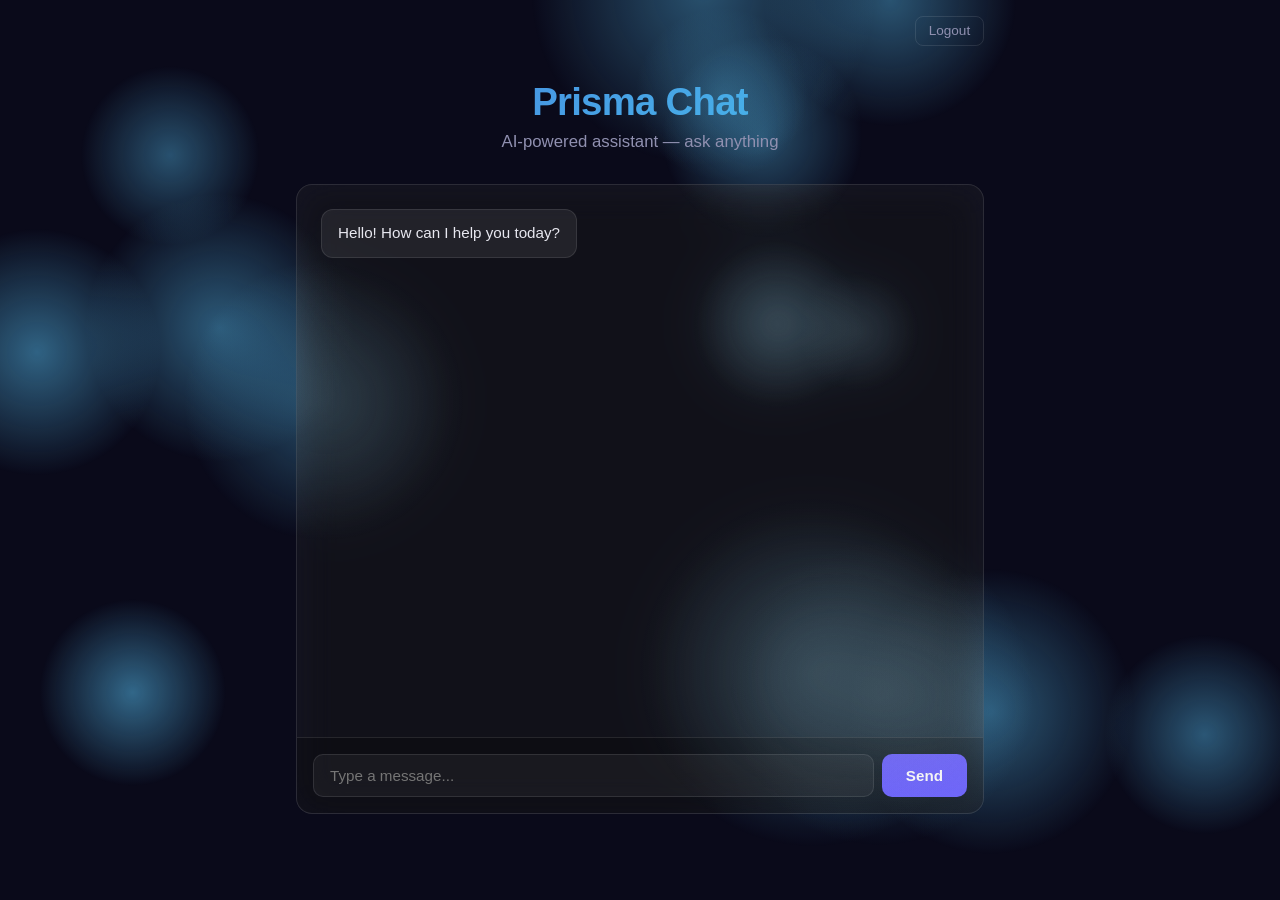
<file: frontend/index.html>
<!DOCTYPE html>
<html lang="en">
<head>
    <meta charset="UTF-8">
    <meta name="viewport" content="width=device-width, initial-scale=1.0">
    <title>Prisma Chat</title>
    <link rel="icon" type="image/svg+xml" href="favicon.svg">
    <link rel="stylesheet" href="css/style.css">
</head>
<body>
    <div id="bg"></div>

    <main>
        <section class="hero">
            <h1>Prisma Chat</h1>
            <p class="tagline">AI-powered assistant &mdash; ask anything</p>
            <a href="/logout" class="logout-btn">Logout</a>
        </section>

        <section class="chat-container">
            <div class="chat-messages" id="chatMessages">
                <div class="message assistant">
                    <div class="bubble">Hello! How can I help you today?</div>
                </div>
            </div>
            <form class="chat-input" id="chatForm">
                <input type="text" id="chatInput" placeholder="Type a message..." autocomplete="off" required>
                <button type="submit" id="sendBtn">Send</button>
            </form>
        </section>
    </main>

    <script src="js/background.js"></script>
    <script src="js/chat.js"></script>
</body>
</html>
</file>
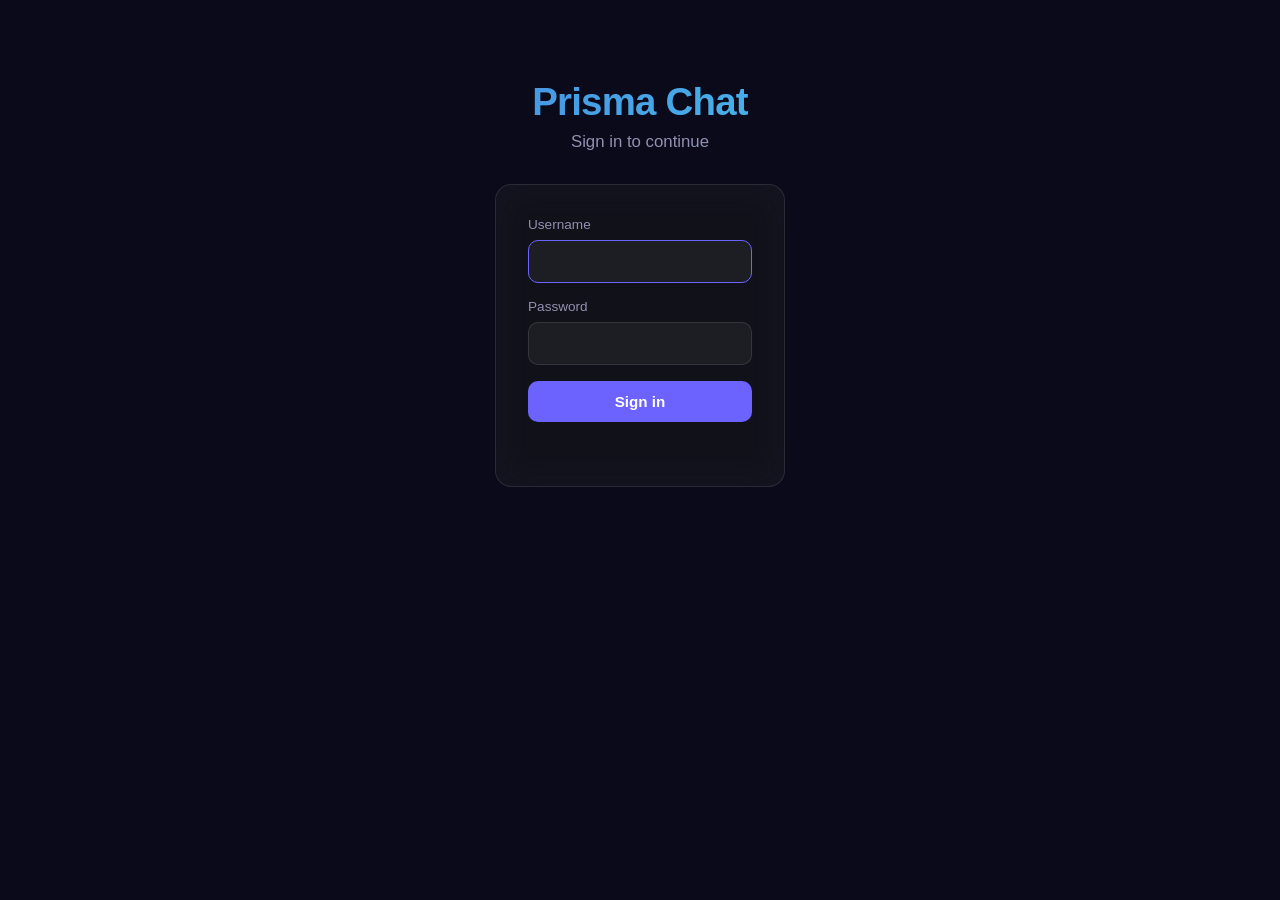
<file: frontend/login.html>
<!DOCTYPE html>
<html lang="en">
<head>
    <meta charset="UTF-8">
    <meta name="viewport" content="width=device-width, initial-scale=1.0">
    <title>Prisma Chat - Login</title>
    <link rel="icon" type="image/svg+xml" href="favicon.svg">
    <link rel="stylesheet" href="css/style.css">
    <style>
        .login-container {
            max-width: 380px;
            margin: 0 auto;
            background: var(--glass-bg);
            border: 1px solid var(--glass-border);
            border-radius: 16px;
            backdrop-filter: blur(20px) brightness(0.5);
            -webkit-backdrop-filter: blur(20px) brightness(0.5);
            padding: 2rem;
        }
        .login-field {
            display: flex;
            flex-direction: column;
            gap: 0.5rem;
            margin-bottom: 1rem;
        }
        .login-field label {
            font-size: 0.85rem;
            color: var(--text-secondary);
        }
        .login-field input {
            padding: 0.75rem 1rem;
            border-radius: 10px;
            border: 1px solid var(--glass-border);
            background: rgba(255, 255, 255, 0.05);
            color: var(--text-primary);
            font-size: 0.95rem;
            outline: none;
            transition: border-color 0.2s;
        }
        .login-field input:focus {
            border-color: var(--accent);
        }
        .login-btn {
            width: 100%;
            padding: 0.75rem;
            border-radius: 10px;
            border: none;
            background: var(--accent);
            color: #fff;
            font-size: 0.95rem;
            font-weight: 600;
            cursor: pointer;
            transition: opacity 0.2s;
        }
        .login-btn:hover {
            opacity: 0.85;
        }
        .login-error {
            color: #ff6b6b;
            font-size: 0.85rem;
            text-align: center;
            margin-top: 1rem;
            min-height: 1.2em;
        }
    </style>
</head>
<body>
    <div id="bg"></div>

    <main>
        <section class="hero">
            <h1>Prisma Chat</h1>
            <p class="tagline">Sign in to continue</p>
        </section>

        <div class="login-container">
            <form id="loginForm">
                <div class="login-field">
                    <label for="username">Username</label>
                    <input type="text" id="username" name="username" autocomplete="username" required autofocus>
                </div>
                <div class="login-field">
                    <label for="password">Password</label>
                    <input type="password" id="password" name="password" autocomplete="current-password" required>
                </div>
                <button type="submit" class="login-btn">Sign in</button>
                <div class="login-error" id="loginError"></div>
            </form>
        </div>
    </main>

    <script src="js/background.js"></script>
    <script>
        document.getElementById('loginForm').addEventListener('submit', async (e) => {
            e.preventDefault();
            const errorEl = document.getElementById('loginError');
            errorEl.textContent = '';

            const username = document.getElementById('username').value;
            const password = document.getElementById('password').value;

            try {
                const resp = await fetch('/login', {
                    method: 'POST',
                    headers: { 'Content-Type': 'application/json' },
                    body: JSON.stringify({ username, password }),
                });
                if (resp.ok) {
                    window.location.href = '/';
                } else {
                    const data = await resp.json();
                    errorEl.textContent = data.error || 'Login failed';
                }
            } catch {
                errorEl.textContent = 'Network error';
            }
        });
    </script>
</body>
</html>
</file>
<file: frontend/css/style.css>
*, *::before, *::after {
    margin: 0;
    padding: 0;
    box-sizing: border-box;
}

:root {
    --bg-primary: #0a0a1a;
    --glass-bg: rgba(255, 255, 255, 0.05);
    --glass-border: rgba(255, 255, 255, 0.1);
    --text-primary: #e8e8f0;
    --text-secondary: #9090b0;
    --accent: #6c63ff;
    --user-bubble: rgba(70, 130, 220, 0.15);
    --assistant-bubble: rgba(255, 255, 255, 0.07);
}

body {
    font-family: -apple-system, BlinkMacSystemFont, "Segoe UI", Roboto, Helvetica, Arial, sans-serif;
    background: var(--bg-primary);
    color: var(--text-primary);
    min-height: 100vh;
    overflow-x: hidden;
}

#bg {
    position: fixed;
    inset: 0;
    z-index: 0;
    background: var(--bg-primary);
}

main {
    position: relative;
    z-index: 1;
    max-width: 720px;
    margin: 0 auto;
    padding: 2rem 1rem;
    display: flex;
    flex-direction: column;
    min-height: 100vh;
}

.hero {
    text-align: center;
    padding: 3rem 0 2rem;
}

.hero h1 {
    font-size: 2.4rem;
    font-weight: 700;
    letter-spacing: -0.02em;
    background: linear-gradient(135deg, #4682dc, #48c6ef);
    -webkit-background-clip: text;
    -webkit-text-fill-color: transparent;
    background-clip: text;
}

.tagline {
    color: var(--text-secondary);
    margin-top: 0.5rem;
    font-size: 1.05rem;
}

.logout-btn {
    position: absolute;
    top: 1rem;
    right: 1rem;
    color: var(--text-secondary);
    text-decoration: none;
    font-size: 0.85rem;
    padding: 0.4rem 0.8rem;
    border: 1px solid var(--glass-border);
    border-radius: 8px;
    transition: color 0.2s, border-color 0.2s;
}

.logout-btn:hover {
    color: var(--text-primary);
    border-color: var(--text-secondary);
}

.chat-container {
    flex: 1;
    display: flex;
    flex-direction: column;
    background: var(--glass-bg);
    border: 1px solid var(--glass-border);
    border-radius: 16px;
    backdrop-filter: blur(20px) brightness(0.5);
    -webkit-backdrop-filter: blur(20px) brightness(0.5);
    overflow: hidden;
    min-height: 400px;
    max-height: 70vh;
}

.chat-messages {
    flex: 1;
    overflow-y: auto;
    padding: 1.5rem;
    display: flex;
    flex-direction: column;
    gap: 1rem;
}

.message {
    display: flex;
    max-width: 80%;
}

.message.user {
    align-self: flex-end;
}

.message.assistant {
    align-self: flex-start;
}

.bubble {
    padding: 0.75rem 1rem;
    border-radius: 12px;
    line-height: 1.5;
    font-size: 0.95rem;
    word-break: break-word;
}

.message.user .bubble {
    background: var(--user-bubble);
    border: 1px solid rgba(70, 130, 220, 0.3);
}

.message.assistant .bubble {
    background: var(--assistant-bubble);
    border: 1px solid var(--glass-border);
}

.chat-input {
    display: flex;
    gap: 0.5rem;
    padding: 1rem;
    border-top: 1px solid var(--glass-border);
    background: rgba(0, 0, 0, 0.2);
}

.chat-input input {
    flex: 1;
    padding: 0.75rem 1rem;
    border-radius: 10px;
    border: 1px solid var(--glass-border);
    background: rgba(255, 255, 255, 0.05);
    color: var(--text-primary);
    font-size: 0.95rem;
    outline: none;
    transition: border-color 0.2s;
}

.chat-input input:focus {
    border-color: rgba(70, 130, 220, 0.5);
}

.chat-input button {
    padding: 0.75rem 1.5rem;
    border-radius: 10px;
    border: none;
    background: var(--accent);
    color: #fff;
    font-size: 0.95rem;
    font-weight: 600;
    cursor: pointer;
    transition: opacity 0.2s;
}

.chat-input button:hover {
    opacity: 0.85;
}

.chat-input button:disabled {
    opacity: 0.5;
    cursor: not-allowed;
}

.chat-messages::-webkit-scrollbar {
    width: 6px;
}

.chat-messages::-webkit-scrollbar-track {
    background: transparent;
}

.chat-messages::-webkit-scrollbar-thumb {
    background: rgba(255, 255, 255, 0.1);
    border-radius: 3px;
}

@media (max-width: 600px) {
    .hero h1 { font-size: 1.8rem; }
    .hero { padding: 2rem 0 1.5rem; }
    .message { max-width: 90%; }
    .chat-container { max-height: 65vh; }
}
</file>
